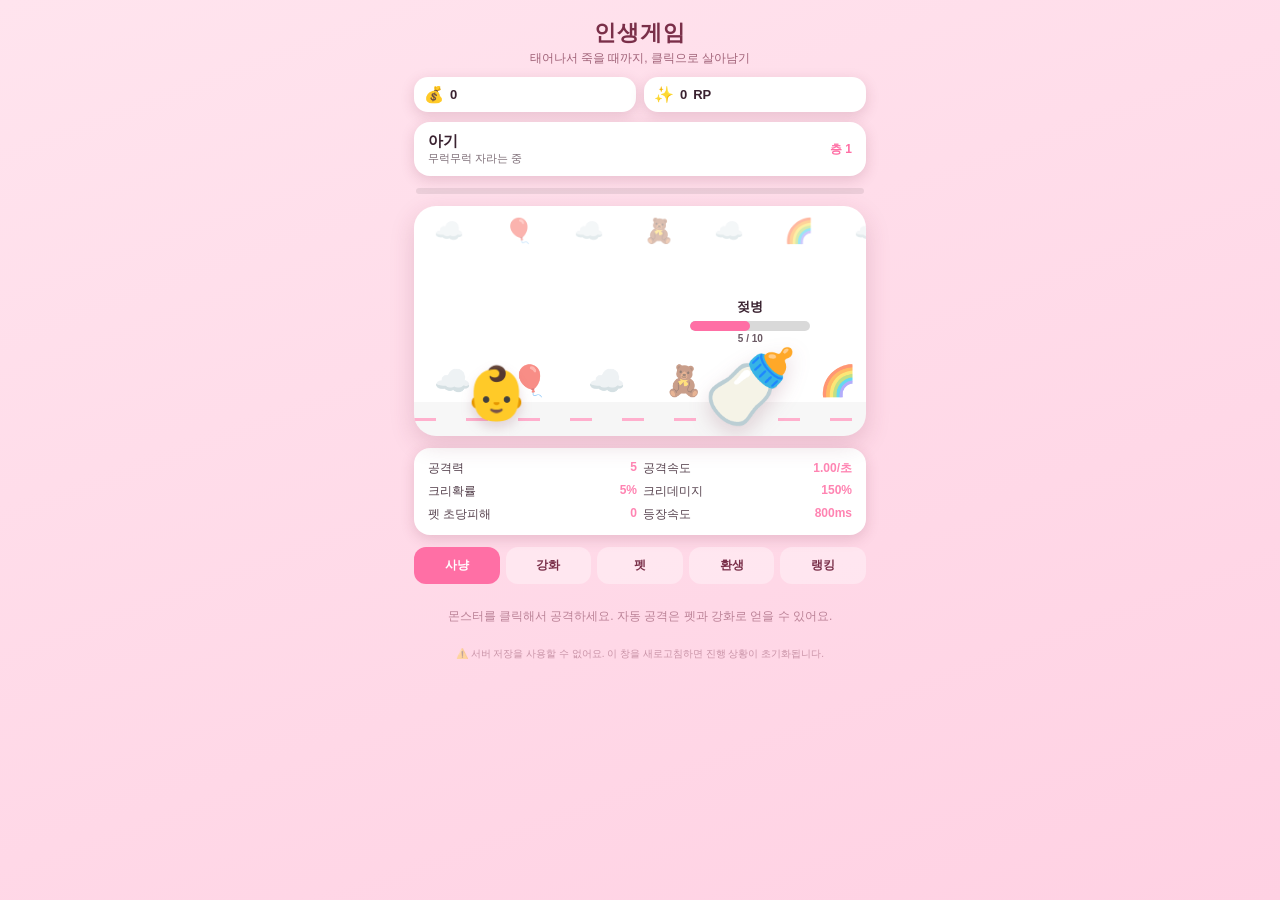
<file: temp/인생게임 (1).html>
<!DOCTYPE html>
<html lang="ko">
<head>
<meta charset="UTF-8">
<meta name="viewport" content="width=device-width, initial-scale=1.0, maximum-scale=1.0, user-scalable=no">
<title>인생게임</title>
<style>
  :root{
    --bg1:#ffe4ee; --bg2:#ffd1e3; --accent:#ff6fa5; --text:#7a2f49;
    --card:#ffffff; --cardText:#3a2230; --shadow:rgba(122,47,73,0.18);
  }
  body[data-stage="1"]{ --bg1:#fff6d6; --bg2:#e3f7d3; --accent:#3fae6a; --text:#2f5233; --card:#ffffff; --cardText:#2f4a33; --shadow:rgba(47,82,51,0.18); }
  body[data-stage="2"]{ --bg1:#1c1330; --bg2:#2c1b4d; --accent:#ff3fa4; --text:#f4e9ff; --card:#2a1a48; --cardText:#f4e9ff; --shadow:rgba(255,63,164,0.35); }
  body[data-stage="3"]{ --bg1:#eef1f6; --bg2:#dbe3ee; --accent:#3b5bdb; --text:#1f2937; --card:#ffffff; --cardText:#1f2937; --shadow:rgba(59,91,219,0.18); }
  body[data-stage="4"]{ --bg1:#f6ead9; --bg2:#ecd8bd; --accent:#c9793e; --text:#4a2f18; --card:#fffaf3; --cardText:#4a2f18; --shadow:rgba(201,121,62,0.2); }
  body[data-stage="5"]{ --bg1:#efe6d2; --bg2:#e4d6b8; --accent:#8a6d3f; --text:#3b2f1d; --card:#fffcf4; --cardText:#3b2f1d; --shadow:rgba(138,109,63,0.2); }

  *{box-sizing:border-box;}
  html,body{margin:0;padding:0;height:100%;}
  body{
    font-family:'Apple SD Gothic Neo','Malgun Gothic',-apple-system,BlinkMacSystemFont,sans-serif;
    background:linear-gradient(160deg,var(--bg1),var(--bg2));
    color:var(--text);
    min-height:100vh;
    transition:background 0.6s ease, color 0.6s ease;
    overscroll-behavior:none;
  }
  .wrap{
    max-width:480px;
    margin:0 auto;
    min-height:100vh;
    display:flex;
    flex-direction:column;
    padding:14px 14px 90px;
    position:relative;
  }
  .title{
    text-align:center;
    font-size:22px;
    font-weight:800;
    letter-spacing:1px;
    margin:4px 0 2px;
  }
  .subtitle{
    text-align:center;
    font-size:12px;
    opacity:0.7;
    margin-bottom:10px;
  }
  .resource-bar{
    display:flex;
    gap:8px;
    margin-bottom:10px;
  }
  .res-pill{
    flex:1;
    background:var(--card);
    color:var(--cardText);
    border-radius:14px;
    padding:8px 10px;
    box-shadow:0 4px 14px var(--shadow);
    display:flex;
    align-items:center;
    gap:6px;
    font-size:13px;
    font-weight:700;
  }
  .res-pill .ico{font-size:16px;}
  .stage-badge{
    display:flex;
    align-items:center;
    justify-content:space-between;
    background:var(--card);
    color:var(--cardText);
    border-radius:16px;
    padding:10px 14px;
    box-shadow:0 4px 14px var(--shadow);
    margin-bottom:12px;
  }
  .stage-badge .name{font-weight:800; font-size:15px;}
  .stage-badge .sub{font-size:11px; opacity:0.65;}
  .stage-badge .floor{font-size:12px; font-weight:700; color:var(--accent);}

  .road-progress{
    height:6px;
    background:rgba(0,0,0,0.08);
    border-radius:4px;
    overflow:hidden;
    margin:0 2px 12px;
  }
  .road-progress-fill{
    height:100%;
    width:0%;
    background:var(--accent);
    border-radius:4px;
    transition:width 0.25s ease;
  }

  .arena{
    background:var(--card);
    color:var(--cardText);
    border-radius:22px;
    box-shadow:0 8px 24px var(--shadow);
    position:relative;
    overflow:hidden;
    margin-bottom:12px;
    height:230px;
  }
  .sky-glow{
    position:absolute; inset:0;
    background:radial-gradient(120% 90% at 20% 0%, rgba(255,255,255,0.35), transparent 60%);
    pointer-events:none;
  }
  .parallax-layer{
    position:absolute;
    left:0;
    display:flex;
    white-space:nowrap;
    pointer-events:none;
    will-change:transform;
  }
  .parallax-layer .grp{ display:flex; align-items:center; }
  .parallax-layer .grp span{ display:inline-block; padding:0 20px; }
  .layer-far{ top:10px; height:30px; font-size:24px; opacity:0.4; animation:scrollX 46s linear infinite; }
  .layer-mid{ bottom:38px; height:36px; font-size:30px; opacity:0.6; animation:scrollX 20s linear infinite; }
  @keyframes scrollX{ from{ transform:translateX(0); } to{ transform:translateX(-50%); } }

  .ground{
    position:absolute;
    left:0; right:0; bottom:0;
    height:34px;
    background-color:rgba(0,0,0,0.06);
    background-image:repeating-linear-gradient(90deg, var(--accent) 0 22px, transparent 22px 52px);
    background-size:52px 3px;
    background-repeat:repeat-x;
    background-position:0 16px;
    opacity:0.55;
    animation:groundScroll 1.1s linear infinite;
  }
  @keyframes groundScroll{ from{ background-position-x:0; } to{ background-position-x:-52px; } }

  .player{
    position:absolute;
    left:11%;
    bottom:12px;
    font-size:52px;
    z-index:5;
    transform-origin:bottom center;
    filter:drop-shadow(0 6px 6px var(--shadow));
  }
  .player.walking{ animation:walkCycle var(--walk-dur, 0.7s) ease-in-out infinite; }
  .player.punching{ animation:punch 0.16s ease; }
  @keyframes walkCycle{
    0%{ transform:translateY(0) rotate(-4deg) scaleY(1); }
    22%{ transform:translateY(-9px) rotate(0deg) scaleY(1.03); }
    50%{ transform:translateY(0) rotate(4deg) scaleY(0.97); }
    72%{ transform:translateY(-9px) rotate(0deg) scaleY(1.03); }
    100%{ transform:translateY(0) rotate(-4deg) scaleY(1); }
  }
  @keyframes punch{
    0%{ transform:translateX(0) rotate(0); }
    50%{ transform:translateX(14px) rotate(10deg); }
    100%{ transform:translateX(0) rotate(0); }
  }

  .monster-wrap{
    position:absolute;
    right:9%;
    bottom:10px;
    width:150px;
    display:flex;
    flex-direction:column;
    align-items:center;
    z-index:4;
  }
  .monster-name{
    text-align:center;
    font-weight:800;
    font-size:13px;
    margin-bottom:3px;
    background:rgba(255,255,255,0.55);
    color:var(--cardText);
    padding:2px 10px;
    border-radius:8px;
  }
  body[data-stage="2"] .monster-name{ background:rgba(255,255,255,0.15); }
  .hp-track{
    width:120px;
    height:10px;
    background:rgba(0,0,0,0.15);
    border-radius:6px;
    overflow:hidden;
    margin-bottom:2px;
  }
  .hp-fill{
    height:100%;
    background:linear-gradient(90deg,var(--accent),var(--accent));
    width:100%;
    transition:width 0.12s linear;
    border-radius:6px;
  }
  .hp-text{
    text-align:center;
    font-size:10px;
    font-weight:700;
    opacity:0.75;
    margin-bottom:4px;
  }
  .monster-btn{
    background:none;
    border:none;
    font-size:76px;
    cursor:pointer;
    user-select:none;
    -webkit-tap-highlight-color:transparent;
    transition:transform 0.06s ease;
    filter:drop-shadow(0 8px 10px var(--shadow));
    touch-action:manipulation;
    line-height:1;
  }
  .monster-btn:active{transform:scale(0.88);}
  .monster-btn.walking-monster{ animation:walkCycle var(--walk-dur, 0.8s) ease-in-out infinite; animation-delay:-0.25s; }
  .monster-btn.shake{animation:shake 0.13s;}
  .monster-btn.spawn-in{animation:spawnIn 0.3s ease;}
  .monster-btn.defeated{animation:defeated 0.4s ease forwards;}
  @keyframes shake{
    0%{transform:translate(0,0) rotate(0);}
    30%{transform:translate(-4px,2px) rotate(-4deg);}
    60%{transform:translate(4px,-2px) rotate(4deg);}
    100%{transform:translate(0,0) rotate(0);}
  }
  @keyframes spawnIn{
    0%{ transform:translateX(60px); opacity:0; }
    100%{ transform:translateX(0); opacity:1; }
  }
  @keyframes defeated{
    0%{ transform:translateY(0) rotate(0); opacity:1; }
    100%{ transform:translateY(20px) rotate(50deg); opacity:0; }
  }
  .arena.sprint .layer-mid{ animation-duration:6s; }
  .arena.sprint .layer-far{ animation-duration:20s; }
  .arena.sprint .ground{ animation-duration:0.4s; }

  .float-dmg{
    position:absolute;
    font-weight:800;
    font-size:15px;
    pointer-events:none;
    color:var(--accent);
    animation:floatUp 0.8s ease-out forwards;
    white-space:nowrap;
    z-index:6;
  }
  .float-dmg.crit{
    font-size:20px;
    color:#ff3b3b;
  }
  @keyframes floatUp{
    0%{opacity:1; transform:translateY(0) scale(1);}
    100%{opacity:0; transform:translateY(-60px) scale(1.15);}
  }

  .recommend-banner{
    background:#fff3cd;
    color:#7a5c00;
    border-radius:12px;
    padding:9px 12px;
    font-size:12px;
    font-weight:700;
    text-align:center;
    margin-bottom:10px;
    display:none;
  }
  .recommend-banner.show{display:block;}

  .stat-grid{
    display:grid;
    grid-template-columns:1fr 1fr;
    gap:6px;
    background:var(--card);
    color:var(--cardText);
    border-radius:16px;
    padding:12px 14px;
    box-shadow:0 4px 14px var(--shadow);
    font-size:12px;
    margin-bottom:12px;
  }
  .stat-grid div{display:flex; justify-content:space-between; opacity:0.85;}
  .stat-grid b{font-weight:800; color:var(--accent);}

  .tabs{
    display:flex;
    gap:6px;
    margin-bottom:10px;
  }
  .tab-btn{
    flex:1;
    padding:10px 4px;
    border:none;
    border-radius:12px;
    background:rgba(255,255,255,0.35);
    color:var(--text);
    font-weight:700;
    font-size:12px;
    cursor:pointer;
  }
  body[data-stage="2"] .tab-btn{background:rgba(255,255,255,0.08); color:var(--text);}
  .tab-btn.active{
    background:var(--accent);
    color:#fff;
  }

  .panel{display:none;}
  .panel.active{display:block;}

  .shop-item{
    background:var(--card);
    color:var(--cardText);
    border-radius:14px;
    padding:10px 12px;
    box-shadow:0 3px 10px var(--shadow);
    display:flex;
    align-items:center;
    gap:10px;
    margin-bottom:8px;
  }
  .shop-item .emoji{font-size:26px; width:34px; text-align:center;}
  .shop-item .info{flex:1;}
  .shop-item .name{font-weight:800; font-size:13px;}
  .shop-item .desc{font-size:11px; opacity:0.65; margin-top:1px;}
  .shop-item .lvl{font-size:10px; opacity:0.5; margin-top:1px;}
  .buy-btn{
    border:none;
    border-radius:10px;
    padding:9px 10px;
    font-weight:800;
    font-size:12px;
    color:#fff;
    background:var(--accent);
    cursor:pointer;
    min-width:76px;
  }
  .buy-btn:disabled{
    opacity:0.4;
    cursor:not-allowed;
  }

  .rebirth-box{
    background:var(--card);
    color:var(--cardText);
    border-radius:16px;
    padding:16px;
    box-shadow:0 4px 14px var(--shadow);
    text-align:center;
    margin-bottom:12px;
  }
  .rebirth-box .rp-gain{
    font-size:26px;
    font-weight:800;
    color:var(--accent);
    margin:6px 0;
  }
  .rebirth-btn{
    border:none;
    border-radius:12px;
    padding:12px 18px;
    font-weight:800;
    font-size:14px;
    color:#fff;
    background:linear-gradient(90deg,var(--accent),#ff9fc7);
    cursor:pointer;
    width:100%;
    margin-top:8px;
  }
  body[data-stage="2"] .rebirth-btn{background:linear-gradient(90deg,var(--accent),#8a4fff);}

  .modal-overlay{
    position:fixed; inset:0; background:rgba(0,0,0,0.5);
    display:none; align-items:center; justify-content:center; z-index:50;
    padding:20px;
  }
  .modal-overlay.show{display:flex;}
  .modal{
    background:#fff; color:#2a2a2a; border-radius:18px; padding:20px;
    max-width:340px; width:100%; text-align:center;
  }
  .modal h3{margin:0 0 8px; font-size:17px;}
  .modal p{font-size:13px; opacity:0.75; line-height:1.5; margin:0 0 16px;}
  .modal-btns{display:flex; gap:8px;}
  .modal-btns button{
    flex:1; border:none; border-radius:10px; padding:11px; font-weight:800; font-size:13px; cursor:pointer;
  }
  .modal-cancel{background:#eee; color:#555;}
  .modal-confirm{background:var(--accent); color:#fff;}

  .empty-note{
    text-align:center; font-size:12px; opacity:0.5; padding:14px 0;
  }
  .footer-note{
    text-align:center; font-size:10px; opacity:0.4; margin-top:8px;
  }
  .footer-note.saved{ opacity:0.55; }

  .rank-box{
    background:var(--card);
    color:var(--cardText);
    border-radius:16px;
    padding:14px;
    box-shadow:0 4px 14px var(--shadow);
    margin-bottom:12px;
  }
  .rank-label{ font-size:11px; opacity:0.6; margin-bottom:6px; font-weight:700; }
  .rank-input-row{ display:flex; gap:8px; }
  .rank-input-row input{
    flex:1;
    border:1px solid rgba(0,0,0,0.12);
    border-radius:10px;
    padding:9px 10px;
    font-size:13px;
    background:rgba(255,255,255,0.6);
    color:#2a2a2a;
  }
  body[data-stage="2"] .rank-input-row input{ background:rgba(255,255,255,0.85); }
  .rank-input-row button{ min-width:64px; }
  .rank-my-summary{ font-size:11px; opacity:0.7; margin-top:8px; }
  .rank-list-header{
    display:grid;
    grid-template-columns:36px 1fr 64px 56px;
    font-size:10px;
    font-weight:700;
    opacity:0.5;
    padding:0 12px;
    margin-bottom:6px;
  }
  .rank-row{
    display:grid;
    grid-template-columns:36px 1fr 64px 56px;
    align-items:center;
    background:var(--card);
    color:var(--cardText);
    border-radius:12px;
    padding:8px 12px;
    font-size:12px;
    margin-bottom:6px;
    box-shadow:0 2px 8px var(--shadow);
  }
  .rank-row.me{
    outline:2px solid var(--accent);
  }
  .rank-row .rank-no{ font-weight:800; color:var(--accent); }
  .rank-row .rank-name{ font-weight:700; overflow:hidden; text-overflow:ellipsis; white-space:nowrap; }
</style>
</head>
<body data-stage="0">
<div class="wrap">
  <div class="title">인생게임</div>
  <div class="subtitle">태어나서 죽을 때까지, 클릭으로 살아남기</div>

  <div class="resource-bar">
    <div class="res-pill"><span class="ico">💰</span><span id="goldDisplay">0</span></div>
    <div class="res-pill"><span class="ico">✨</span><span id="rpDisplay">0</span> RP</div>
  </div>

  <div class="stage-badge">
    <div>
      <div class="name" id="stageName">아기</div>
      <div class="sub" id="stageSub">무럭무럭 자라는 중</div>
    </div>
    <div class="floor" id="floorDisplay">층 1</div>
  </div>

  <div class="road-progress"><div class="road-progress-fill" id="roadFill"></div></div>

  <div class="recommend-banner" id="recommendBanner">⚠️ 지금 공격력으로는 너무 오래 걸려요. 환생을 고려해보세요!</div>

  <div class="arena" id="arena">
    <div class="sky-glow"></div>
    <div class="parallax-layer layer-far" id="layerFar"></div>
    <div class="parallax-layer layer-mid" id="layerMid"></div>
    <div class="ground"></div>
    <div class="player walking" id="player">👶</div>
    <div class="monster-wrap">
      <div class="monster-name" id="monsterName">젖병</div>
      <div class="hp-track"><div class="hp-fill" id="hpFill"></div></div>
      <div class="hp-text" id="hpText">100 / 100</div>
      <button class="monster-btn walking-monster" id="monsterBtn">🍼</button>
    </div>
  </div>

  <div class="stat-grid">
    <div>공격력 <b id="statAtk">0</b></div>
    <div>공격속도 <b id="statSpeed">0/초</b></div>
    <div>크리확률 <b id="statCrit">0%</b></div>
    <div>크리데미지 <b id="statCritDmg">0%</b></div>
    <div>펫 초당피해 <b id="statPetDps">0</b></div>
    <div>등장속도 <b id="statSpawn">0ms</b></div>
  </div>

  <div class="tabs">
    <button class="tab-btn active" data-tab="hunt">사냥</button>
    <button class="tab-btn" data-tab="shop">강화</button>
    <button class="tab-btn" data-tab="pets">펫</button>
    <button class="tab-btn" data-tab="rebirth">환생</button>
    <button class="tab-btn" data-tab="rank">랭킹</button>
  </div>

  <div class="panel active" id="panel-hunt">
    <div class="empty-note">몬스터를 클릭해서 공격하세요. 자동 공격은 펫과 강화로 얻을 수 있어요.</div>
  </div>

  <div class="panel" id="panel-shop">
    <div id="shopList"></div>
  </div>

  <div class="panel" id="panel-pets">
    <div id="petsList"></div>
  </div>

  <div class="panel" id="panel-rebirth">
    <div class="rebirth-box">
      <div style="font-size:12px; opacity:0.7;">지금 환생하면 얻는 환생 포인트</div>
      <div class="rp-gain" id="rpGainPreview">0</div>
      <div style="font-size:11px; opacity:0.6;">환생하면 층수, 골드, 강화, 펫이 초기화되지만<br>환생 포인트로 산 영구 강화는 유지돼요.</div>
      <button class="rebirth-btn" id="rebirthBtn">환생하기</button>
    </div>
    <div id="rpShopList"></div>
  </div>

  <div class="panel" id="panel-rank">
    <div class="rank-box">
      <div class="rank-label">닉네임</div>
      <div class="rank-input-row">
        <input type="text" id="nicknameInput" maxlength="12" placeholder="닉네임을 입력하세요">
        <button class="buy-btn" id="submitRankBtn">등록</button>
      </div>
      <div class="rank-my-summary" id="rankMySummary"></div>
    </div>
    <div class="rank-list-header">
      <span>순위</span><span>닉네임</span><span>RP</span><span>최고층</span>
    </div>
    <div id="rankList"></div>
    <div class="empty-note" id="rankEmptyNote">불러오는 중...</div>
  </div>

  <div class="footer-note" id="footerNote">진행 상황은 자동으로 저장됩니다</div>
</div>

<div class="modal-overlay" id="modalOverlay">
  <div class="modal">
    <h3>정말 환생할까요?</h3>
    <p id="modalText"></p>
    <div class="modal-btns">
      <button class="modal-cancel" id="modalCancel">취소</button>
      <button class="modal-confirm" id="modalConfirm">환생하기</button>
    </div>
  </div>
</div>

<script>
(function(){
  "use strict";

  // ---------- 데이터 ----------
  const TIERS = [
    { name:'아기', sub:'무럭무럭 자라는 중', player:'👶', deco:['☁️','🎈','☁️','🧸','☁️','🌈'], monsters:[
        {name:'젖병', emoji:'🍼'},{name:'기저귀', emoji:'🧷'},{name:'공갈젖꼭지', emoji:'🚼'},
        {name:'딸랑이', emoji:'🎵'},{name:'분유', emoji:'🥛'} ]},
    { name:'소년', sub:'꿈 많은 학창 시절', player:'🧒', deco:['🏫','🌳','⚽','🌳','🎒','🌳'], monsters:[
        {name:'책', emoji:'📚'},{name:'친구', emoji:'👬'},{name:'운동', emoji:'⚽'},
        {name:'학원', emoji:'🏫'},{name:'숙제', emoji:'📝'} ]},
    { name:'청년', sub:'불타는 청춘', player:'🧑', deco:['🏙️','💡','🌃','🏙️','🎶','🌃'], monsters:[
        {name:'술', emoji:'🍺'},{name:'미인', emoji:'💃'},{name:'과제', emoji:'📄'},
        {name:'취업', emoji:'💼'},{name:'면접', emoji:'🎤'} ]},
    { name:'성인', sub:'사회초년생', player:'👨‍💼', deco:['🏢','🚗','🏢','🚕','🏢','🚗'], monsters:[
        {name:'야근', emoji:'💻'},{name:'상사', emoji:'😠'},{name:'연봉협상', emoji:'💰'},
        {name:'야근', emoji:'🌙'},{name:'회의', emoji:'📊'} ]},
    { name:'아저씨', sub:'가장의 무게', player:'🧔', deco:['🏠','🌳','🚙','🏠','🌳','🚙'], monsters:[
        {name:'결혼생활', emoji:'💍'},{name:'잔소리', emoji:'🗣️'},{name:'육아', emoji:'👶'},
        {name:'대출', emoji:'🏦'},{name:'중년의 위기', emoji:'😩'} ]},
    { name:'할아버지', sub:'인생의 황혼', player:'👴', deco:['🌳','🪑','⛲','🌳','🪑','⛲'], monsters:[
        {name:'장기', emoji:'♟️'},{name:'바둑', emoji:'⚫'},{name:'노인정', emoji:'🏠'},
        {name:'지팡이', emoji:'🦯'},{name:'손주', emoji:'👴'} ]},
  ];
  const TIER_LEN = 10;

  const GOLD_UPGRADES = [
    {id:'atk', name:'낡은 검', emoji:'⚔️', desc:'공격력 +2', base:10, mult:1.15},
    {id:'atkspeed', name:'손목시계', emoji:'⌚', desc:'공격속도 +0.1/초', base:20, mult:1.18},
    {id:'movespeed', name:'운동화', emoji:'👟', desc:'몬스터 등장 딜레이 -5%', base:15, mult:1.17},
    {id:'crit', name:'네잎클로버', emoji:'🍀', desc:'크리티컬 확률 +1%', base:25, mult:1.2},
    {id:'critdmg', name:'강화석', emoji:'💎', desc:'크리티컬 데미지 +10%', base:30, mult:1.2},
  ];
  const PETS = [
    {id:'dog', name:'강아지', emoji:'🐶', desc:'초당 데미지 +3 (레벨당)', base:50, mult:1.22},
    {id:'cat', name:'고양이', emoji:'🐱', desc:'골드 획득 +5% (레벨당)', base:80, mult:1.24},
    {id:'owl', name:'부엉이', emoji:'🦉', desc:'크리티컬 확률 +0.5% (레벨당)', base:150, mult:1.27},
    {id:'dragon', name:'아기 드래곤', emoji:'🐉', desc:'초당 데미지 +15 (레벨당)', base:400, mult:1.3},
  ];
  const RP_UPGRADES = [
    {id:'ratk', name:'영구 공격력', emoji:'💪', desc:'공격력 +10% (레벨당)', base:1, mult:1.3},
    {id:'ratkspeed', name:'영구 공격속도', emoji:'⚡', desc:'공격속도 +5% (레벨당)', base:1, mult:1.3},
    {id:'rmove', name:'영구 이동속도', emoji:'🏃', desc:'등장 딜레이 -5% (레벨당)', base:1, mult:1.3},
    {id:'rcrit', name:'영구 크리확률', emoji:'🎯', desc:'크리티컬 확률 +1% (레벨당)', base:2, mult:1.35},
    {id:'rcritdmg', name:'영구 크리데미지', emoji:'🔥', desc:'크리티컬 데미지 +15% (레벨당)', base:2, mult:1.35},
  ];

  // ---------- 상태 ----------
  let state = {
    floor:0, monsterHp:0, monsterMaxHp:0,
    gold:0, rp:0, totalRpEarned:0, rebirths:0, maxFloorEver:0, nickname:'',
    goldUpg:{atk:0, atkspeed:0, movespeed:0, crit:0, critdmg:0},
    pets:{dog:0, cat:0, owl:0, dragon:0},
    rpUpg:{ratk:0, ratkspeed:0, rmove:0, rcrit:0, rcritdmg:0},
  };
  let isDead = false;
  let atkAccumulator = 0;
  let lastTick = performance.now();

  // ---------- 유틸 ----------
  function costFor(base, mult, level){ return Math.ceil(base * Math.pow(mult, level)); }
  function formatNum(n){
    n = Math.floor(n);
    if(n < 1000) return String(n);
    const units = ['K','M','B','T','Qa','Qi'];
    let u = -1;
    let v = n;
    while(v >= 1000 && u < units.length-1){ v/=1000; u++; }
    return v.toFixed(v<10?2:(v<100?1:0)) + units[u];
  }

  function getTierIndex(floor){ return Math.min(Math.floor(floor/TIER_LEN), TIERS.length-1); }
  function getMonster(floor){
    const t = TIERS[getTierIndex(floor)];
    return t.monsters[floor % t.monsters.length];
  }

  function computeStats(){
    const g = state.goldUpg, p = state.pets, r = state.rpUpg;
    const flatAtk = 5 + g.atk*2;
    const atk = flatAtk * (1 + r.ratk*0.1);
    const atkSpeed = (1 + g.atkspeed*0.1) * (1 + r.ratkspeed*0.05);
    const spawnDelay = Math.max(150, 800 * (1 - Math.min(0.9, g.movespeed*0.05)) * (1 - Math.min(0.9, r.rmove*0.05)));
    const critChance = Math.min(0.75, 0.05 + g.crit*0.01 + p.owl*0.005 + r.rcrit*0.01);
    const critDamage = 1.5 + g.critdmg*0.1 + r.rcritdmg*0.15;
    const petDps = p.dog*3 + p.dragon*15;
    const goldMult = 1 + p.cat*0.05;
    return { atk, atkSpeed, spawnDelay, critChance, critDamage, petDps, goldMult };
  }

  function monsterHpFor(floor){ return Math.ceil(10 * Math.pow(1.13, floor)); }
  function goldRewardFor(floor, goldMult){ return Math.ceil((5 + floor*2) * goldMult); }
  function rpGainFor(floor){ return Math.max(1, Math.floor(Math.pow(floor, 1.4) / 3)); }
  function updateWalkDur(s){
    const stats = s || computeStats();
    const walkDur = Math.max(0.32, Math.min(0.9, stats.spawnDelay/900));
    el.arena.style.setProperty('--walk-dur', walkDur.toFixed(2)+'s');
  }

  // ---------- DOM ----------
  const el = {
    body: document.body,
    gold: document.getElementById('goldDisplay'),
    rp: document.getElementById('rpDisplay'),
    stageName: document.getElementById('stageName'),
    stageSub: document.getElementById('stageSub'),
    floor: document.getElementById('floorDisplay'),
    monsterName: document.getElementById('monsterName'),
    hpFill: document.getElementById('hpFill'),
    hpText: document.getElementById('hpText'),
    monsterBtn: document.getElementById('monsterBtn'),
    statAtk: document.getElementById('statAtk'),
    statSpeed: document.getElementById('statSpeed'),
    statCrit: document.getElementById('statCrit'),
    statCritDmg: document.getElementById('statCritDmg'),
    statPetDps: document.getElementById('statPetDps'),
    statSpawn: document.getElementById('statSpawn'),
    recommendBanner: document.getElementById('recommendBanner'),
    shopList: document.getElementById('shopList'),
    petsList: document.getElementById('petsList'),
    rpShopList: document.getElementById('rpShopList'),
    rpGainPreview: document.getElementById('rpGainPreview'),
    rebirthBtn: document.getElementById('rebirthBtn'),
    modalOverlay: document.getElementById('modalOverlay'),
    modalText: document.getElementById('modalText'),
    modalCancel: document.getElementById('modalCancel'),
    modalConfirm: document.getElementById('modalConfirm'),
    arena: document.getElementById('arena'),
    player: document.getElementById('player'),
    layerFar: document.getElementById('layerFar'),
    layerMid: document.getElementById('layerMid'),
    roadFill: document.getElementById('roadFill'),
    nicknameInput: document.getElementById('nicknameInput'),
    submitRankBtn: document.getElementById('submitRankBtn'),
    rankMySummary: document.getElementById('rankMySummary'),
    rankList: document.getElementById('rankList'),
    rankEmptyNote: document.getElementById('rankEmptyNote'),
    footerNote: document.getElementById('footerNote'),
  };

  let lastTierIdx = -1;
  function buildParallaxLayers(tierIdx){
    const deco = TIERS[tierIdx].deco;
    const buildGroup = ()=>{
      let html = '<div class="grp">';
      for(let i=0;i<5;i++){ deco.forEach(ic=>{ html += '<span>'+ic+'</span>'; }); }
      html += '</div>';
      return html;
    };
    const groupsHtml = buildGroup() + buildGroup();
    el.layerFar.innerHTML = groupsHtml;
    el.layerMid.innerHTML = groupsHtml;
  }

  // ---------- 렌더 ----------
  function renderTopBar(){
    el.gold.textContent = formatNum(state.gold);
    el.rp.textContent = formatNum(state.rp);
    const tierIdx = getTierIndex(state.floor);
    const tier = TIERS[tierIdx];
    el.body.setAttribute('data-stage', String(tierIdx));
    el.stageName.textContent = tier.name;
    el.stageSub.textContent = tier.sub;
    el.floor.textContent = '층 ' + (state.floor+1);
    el.player.textContent = tier.player;
    if(tierIdx !== lastTierIdx){
      buildParallaxLayers(tierIdx);
      lastTierIdx = tierIdx;
    }
    const progressInTier = ((state.floor % TIER_LEN) / TIER_LEN) * 100;
    el.roadFill.style.width = progressInTier + '%';
  }

  function renderMonster(){
    const m = getMonster(state.floor);
    el.monsterName.textContent = m.name;
    el.monsterBtn.textContent = m.emoji;
    const pct = Math.max(0, (state.monsterHp / state.monsterMaxHp) * 100);
    el.hpFill.style.width = pct + '%';
    el.hpText.textContent = formatNum(Math.max(0,state.monsterHp)) + ' / ' + formatNum(state.monsterMaxHp);
  }

  function renderStats(){
    const s = computeStats();
    el.statAtk.textContent = formatNum(s.atk);
    el.statSpeed.textContent = s.atkSpeed.toFixed(2) + '/초';
    el.statCrit.textContent = Math.round(s.critChance*100) + '%';
    el.statCritDmg.textContent = Math.round(s.critDamage*100) + '%';
    el.statPetDps.textContent = formatNum(s.petDps);
    el.statSpawn.textContent = Math.round(s.spawnDelay) + 'ms';

    updateWalkDur(s);

    const totalDps = s.atk*s.atkSpeed + s.petDps;
    const timeToKill = state.monsterHp > 0 ? state.monsterHp / Math.max(0.01,totalDps) : 0;
    el.recommendBanner.classList.toggle('show', timeToKill > 25 && state.floor > 3);

    el.rpGainPreview.textContent = rpGainFor(state.floor) + ' RP';
  }

  function renderShop(){
    el.shopList.innerHTML = '';
    GOLD_UPGRADES.forEach(u=>{
      const lvl = state.goldUpg[u.id];
      const cost = costFor(u.base, u.mult, lvl);
      const row = document.createElement('div');
      row.className = 'shop-item';
      row.innerHTML =
        '<div class="emoji">'+u.emoji+'</div>'+
        '<div class="info"><div class="name">'+u.name+'</div>'+
        '<div class="desc">'+u.desc+'</div>'+
        '<div class="lvl">Lv.'+lvl+'</div></div>'+
        '<button class="buy-btn" data-buy="'+u.id+'" '+(state.gold<cost?'disabled':'')+'>💰 '+formatNum(cost)+'</button>';
      el.shopList.appendChild(row);
    });
    el.shopList.querySelectorAll('[data-buy]').forEach(btn=>{
      btn.onclick = ()=>{
        const id = btn.getAttribute('data-buy');
        const u = GOLD_UPGRADES.find(x=>x.id===id);
        const lvl = state.goldUpg[id];
        const cost = costFor(u.base, u.mult, lvl);
        if(state.gold >= cost){
          state.gold -= cost;
          state.goldUpg[id]++;
          renderAll();
          save();
        }
      };
    });
  }

  function renderPets(){
    el.petsList.innerHTML = '';
    PETS.forEach(p=>{
      const lvl = state.pets[p.id];
      const cost = costFor(p.base, p.mult, lvl);
      const row = document.createElement('div');
      row.className = 'shop-item';
      row.innerHTML =
        '<div class="emoji">'+p.emoji+'</div>'+
        '<div class="info"><div class="name">'+p.name+'</div>'+
        '<div class="desc">'+p.desc+'</div>'+
        '<div class="lvl">'+(lvl===0?'미보유':'Lv.'+lvl)+'</div></div>'+
        '<button class="buy-btn" data-pet="'+p.id+'" '+(state.gold<cost?'disabled':'')+'>'+(lvl===0?'💰 '+formatNum(cost)+' 영입':'💰 '+formatNum(cost))+'</button>';
      el.petsList.appendChild(row);
    });
    el.petsList.querySelectorAll('[data-pet]').forEach(btn=>{
      btn.onclick = ()=>{
        const id = btn.getAttribute('data-pet');
        const p = PETS.find(x=>x.id===id);
        const lvl = state.pets[id];
        const cost = costFor(p.base, p.mult, lvl);
        if(state.gold >= cost){
          state.gold -= cost;
          state.pets[id]++;
          renderAll();
          save();
        }
      };
    });
  }

  function renderRpShop(){
    el.rpShopList.innerHTML = '';
    RP_UPGRADES.forEach(u=>{
      const lvl = state.rpUpg[u.id];
      const cost = costFor(u.base, u.mult, lvl);
      const row = document.createElement('div');
      row.className = 'shop-item';
      row.innerHTML =
        '<div class="emoji">'+u.emoji+'</div>'+
        '<div class="info"><div class="name">'+u.name+'</div>'+
        '<div class="desc">'+u.desc+'</div>'+
        '<div class="lvl">Lv.'+lvl+'</div></div>'+
        '<button class="buy-btn" data-rp="'+u.id+'" '+(state.rp<cost?'disabled':'')+'>✨ '+formatNum(cost)+'</button>';
      el.rpShopList.appendChild(row);
    });
    el.rpShopList.querySelectorAll('[data-rp]').forEach(btn=>{
      btn.onclick = ()=>{
        const id = btn.getAttribute('data-rp');
        const u = RP_UPGRADES.find(x=>x.id===id);
        const lvl = state.rpUpg[id];
        const cost = costFor(u.base, u.mult, lvl);
        if(state.rp >= cost){
          state.rp -= cost;
          state.rpUpg[id]++;
          renderAll();
          save();
        }
      };
    });
  }

  function renderAll(){
    renderTopBar();
    renderMonster();
    renderStats();
    renderShop();
    renderPets();
    renderRpShop();
  }

  // ---------- 전투 로직 ----------
  function setPlayerAnim(name, revertMs){
    el.player.classList.remove('walking','punching');
    void el.player.offsetWidth;
    el.player.classList.add(name);
    if(revertMs){
      setTimeout(()=>{
        el.player.classList.remove(name);
        el.player.classList.add('walking');
      }, revertMs);
    }
  }
  function setMonsterAnim(name, revertMs){
    el.monsterBtn.classList.remove('walking-monster','shake','spawn-in','defeated');
    void el.monsterBtn.offsetWidth;
    el.monsterBtn.classList.add(name);
    if(revertMs){
      setTimeout(()=>{
        el.monsterBtn.classList.remove(name);
        el.monsterBtn.classList.add('walking-monster');
      }, revertMs);
    }
  }

  function spawnMonster(){
    state.monsterMaxHp = monsterHpFor(state.floor);
    state.monsterHp = state.monsterMaxHp;
    isDead = false;
    renderMonster();
    renderStats();
    el.arena.classList.remove('sprint');
    updateWalkDur();
    setMonsterAnim('spawn-in', 300);
  }

  function spawnFloatDamage(dmg, crit){
    const rect = el.monsterBtn.getBoundingClientRect();
    const arenaRect = el.arena.getBoundingClientRect();
    const d = document.createElement('div');
    d.className = 'float-dmg' + (crit ? ' crit' : '');
    d.textContent = (crit ? '💥 ' : '') + formatNum(dmg);
    const offsetX = (rect.left - arenaRect.left) + rect.width/2 + (Math.random()*60-30);
    const offsetY = (rect.top - arenaRect.top) + (Math.random()*20);
    d.style.left = offsetX + 'px';
    d.style.top = offsetY + 'px';
    el.arena.appendChild(d);
    setTimeout(()=>d.remove(), 820);
  }

  function performAttack(){
    if(isDead || state.monsterHp <= 0) return;
    const s = computeStats();
    const crit = Math.random() < s.critChance;
    let dmg = s.atk * (crit ? s.critDamage : 1);
    dmg = Math.max(1, dmg);
    state.monsterHp -= dmg;
    spawnFloatDamage(dmg, crit);
    setMonsterAnim('shake', 130);
    setPlayerAnim('punching', 160);

    if(state.monsterHp <= 0){
      handleKill(s);
    } else {
      renderMonster();
    }
  }

  function handleKill(s){
    isDead = true;
    const reward = goldRewardFor(state.floor, s.goldMult);
    state.gold += reward;
    state.floor += 1;
    state.maxFloorEver = Math.max(state.maxFloorEver||0, state.floor);
    setMonsterAnim('defeated');
    el.arena.classList.add('sprint');
    el.arena.style.setProperty('--walk-dur', '0.28s');
    renderTopBar();
    renderStats();
    renderShop();
    renderPets();
    setTimeout(()=>{
      spawnMonster();
      save();
    }, s.spawnDelay);
  }

  // ---------- 틱 (자동 공격 + 펫 데미지) ----------
  function tick(now){
    const dt = Math.min(0.25, (now - lastTick)/1000);
    lastTick = now;
    if(!isDead && state.monsterHp > 0){
      const s = computeStats();
      atkAccumulator += dt * s.atkSpeed;
      while(atkAccumulator >= 1){
        atkAccumulator -= 1;
        performAttack();
        if(isDead) break;
      }
      if(!isDead && s.petDps > 0 && state.monsterHp > 0){
        state.monsterHp -= s.petDps * dt;
        if(state.monsterHp <= 0){
          handleKill(s);
        } else {
          renderMonster();
        }
      }
    }
    requestAnimationFrame(tick);
  }

  // ---------- 환생 ----------
  function openRebirthModal(){
    const gain = rpGainFor(state.floor);
    el.modalText.textContent = '현재 '+(state.floor+1)+'층까지 도달했어요. 환생하면 '+gain+' RP를 얻고, 층수/골드/강화/펫이 초기화됩니다. (영구 강화는 유지)';
    el.modalOverlay.classList.add('show');
  }
  function closeModal(){ el.modalOverlay.classList.remove('show'); }
  function doRebirth(){
    const gain = rpGainFor(state.floor);
    state.rp += gain;
    state.totalRpEarned += gain;
    state.rebirths += 1;
    state.floor = 0;
    state.gold = 0;
    state.goldUpg = {atk:0, atkspeed:0, movespeed:0, crit:0, critdmg:0};
    state.pets = {dog:0, cat:0, owl:0, dragon:0};
    closeModal();
    spawnMonster();
    renderAll();
    save();
  }

  // ---------- 탭 ----------
  document.querySelectorAll('.tab-btn').forEach(btn=>{
    btn.onclick = ()=>{
      document.querySelectorAll('.tab-btn').forEach(b=>b.classList.remove('active'));
      document.querySelectorAll('.panel').forEach(p=>p.classList.remove('active'));
      btn.classList.add('active');
      document.getElementById('panel-'+btn.getAttribute('data-tab')).classList.add('active');
      if(btn.getAttribute('data-tab') === 'rank'){
        refreshLeaderboard();
      }
    };
  });

  el.monsterBtn.addEventListener('click', ()=>{ performAttack(); });
  el.rebirthBtn.addEventListener('click', openRebirthModal);
  el.modalCancel.addEventListener('click', closeModal);
  el.modalConfirm.addEventListener('click', doRebirth);

  // ---------- 랭킹 ----------
  const LEADERBOARD_KEY = 'lifegame_leaderboard';
  let rankBusy = false;

  function renderLeaderboard(list){
    el.rankList.innerHTML = '';
    if(!list || list.length === 0){
      el.rankEmptyNote.textContent = '아직 등록된 랭킹이 없어요. 첫 번째로 등록해보세요!';
      el.rankEmptyNote.style.display = 'block';
      return;
    }
    el.rankEmptyNote.style.display = 'none';
    list.forEach((entry, i)=>{
      const row = document.createElement('div');
      row.className = 'rank-row' + (entry.name === state.nickname ? ' me' : '');
      row.innerHTML =
        '<span class="rank-no">'+(i+1)+'</span>'+
        '<span class="rank-name">'+escapeHtml(entry.name)+'</span>'+
        '<span>'+formatNum(entry.totalRp)+'</span>'+
        '<span>'+(entry.maxFloor+1)+'층</span>';
      el.rankList.appendChild(row);
    });
  }

  function escapeHtml(str){
    const d = document.createElement('div');
    d.textContent = str;
    return d.innerHTML;
  }

  async function fetchLeaderboard(){
    try{
      const res = await window.storage.get(LEADERBOARD_KEY, true);
      if(res && res.value){
        return JSON.parse(res.value);
      }
    }catch(e){ /* 저장된 랭킹 없음 */ }
    return [];
  }

  async function refreshLeaderboard(){
    el.rankEmptyNote.textContent = '불러오는 중...';
    el.rankEmptyNote.style.display = 'block';
    el.rankList.innerHTML = '';
    updateMySummary();
    try{
      const list = await fetchLeaderboard();
      list.sort((a,b)=> b.totalRp - a.totalRp);
      renderLeaderboard(list.slice(0,30));
    }catch(e){
      el.rankEmptyNote.textContent = '랭킹을 불러올 수 없어요. 잠시 후 다시 시도해주세요.';
      el.rankEmptyNote.style.display = 'block';
    }
  }

  function updateMySummary(){
    el.rankMySummary.textContent =
      '내 기록 — RP '+formatNum(state.totalRpEarned)+' · 최고 '+((state.maxFloorEver||0)+1)+'층 · 환생 '+state.rebirths+'회';
  }

  async function submitScore(){
    const raw = (el.nicknameInput.value || '').trim();
    if(!raw){
      el.nicknameInput.focus();
      return;
    }
    const name = raw.slice(0,12);
    state.nickname = name;
    if(rankBusy) return;
    rankBusy = true;
    el.submitRankBtn.disabled = true;
    el.submitRankBtn.textContent = '등록 중';
    try{
      const list = await fetchLeaderboard();
      const entry = {
        name,
        totalRp: state.totalRpEarned || 0,
        maxFloor: state.maxFloorEver || 0,
        rebirths: state.rebirths || 0,
        updatedAt: Date.now(),
      };
      const idx = list.findIndex(e=>e.name === name);
      if(idx >= 0){
        if(entry.totalRp >= list[idx].totalRp) list[idx] = entry;
      } else {
        list.push(entry);
      }
      list.sort((a,b)=> b.totalRp - a.totalRp);
      const trimmed = list.slice(0,50);
      await window.storage.set(LEADERBOARD_KEY, JSON.stringify(trimmed), true);
      renderLeaderboard(trimmed);
      updateMySummary();
      save();
    }catch(e){
      el.rankEmptyNote.textContent = '랭킹 등록에 실패했어요. 네트워크 상태를 확인해주세요.';
      el.rankEmptyNote.style.display = 'block';
    }finally{
      rankBusy = false;
      el.submitRankBtn.disabled = false;
      el.submitRankBtn.textContent = '등록';
    }
  }
  el.submitRankBtn.addEventListener('click', submitScore);


  let saveTimer = null;
  let storageAvailable = true;
  let storageWarned = false;
  function showStorageWarning(){
    if(storageWarned) return;
    storageWarned = true;
    el.footerNote.textContent = '⚠️ 서버 저장을 사용할 수 없어요. 이 창을 새로고침하면 진행 상황이 초기화됩니다.';
  }
  function flashSaved(){
    if(storageWarned) return;
    const t = new Date();
    const hh = String(t.getHours()).padStart(2,'0');
    const mm = String(t.getMinutes()).padStart(2,'0');
    el.footerNote.textContent = '서버에 저장됨 · ' + hh + ':' + mm;
  }
  function save(){
    if(!storageAvailable) return;
    if(saveTimer) clearTimeout(saveTimer);
    saveTimer = setTimeout(async ()=>{
      try{
        await window.storage.set('lifegame_save', JSON.stringify(state));
        flashSaved();
      }catch(e){
        storageAvailable = false;
        showStorageWarning();
        console.warn('저장 기능을 사용할 수 없어 이후 저장을 건너뜁니다.', e);
      }
    }, 400);
  }
  async function load(){
    try{
      const res = await window.storage.get('lifegame_save');
      if(res && res.value){
        const loaded = JSON.parse(res.value);
        state = Object.assign(state, loaded);
        state.goldUpg = Object.assign({atk:0,atkspeed:0,movespeed:0,crit:0,critdmg:0}, loaded.goldUpg||{});
        state.pets = Object.assign({dog:0,cat:0,owl:0,dragon:0}, loaded.pets||{});
        state.rpUpg = Object.assign({ratk:0,ratkspeed:0,rmove:0,rcrit:0,rcritdmg:0}, loaded.rpUpg||{});
      }
    }catch(e){
      // 저장된 데이터 없음(새 게임) 또는 storage 자체를 쓸 수 없는 환경
      if(typeof window.storage === 'undefined'){
        storageAvailable = false;
        showStorageWarning();
      }
    }
    if(el.nicknameInput) el.nicknameInput.value = state.nickname || '';
  }

  // ---------- 초기화 ----------
  (async function init(){
    await load();
    if(state.monsterMaxHp <= 0 || state.monsterHp === undefined){
      state.monsterMaxHp = monsterHpFor(state.floor);
      state.monsterHp = state.monsterMaxHp;
    }
    renderAll();
    lastTick = performance.now();
    requestAnimationFrame(tick);
    setInterval(save, 5000);
  })();

})();
</script>
</body>
</html>
</file>
